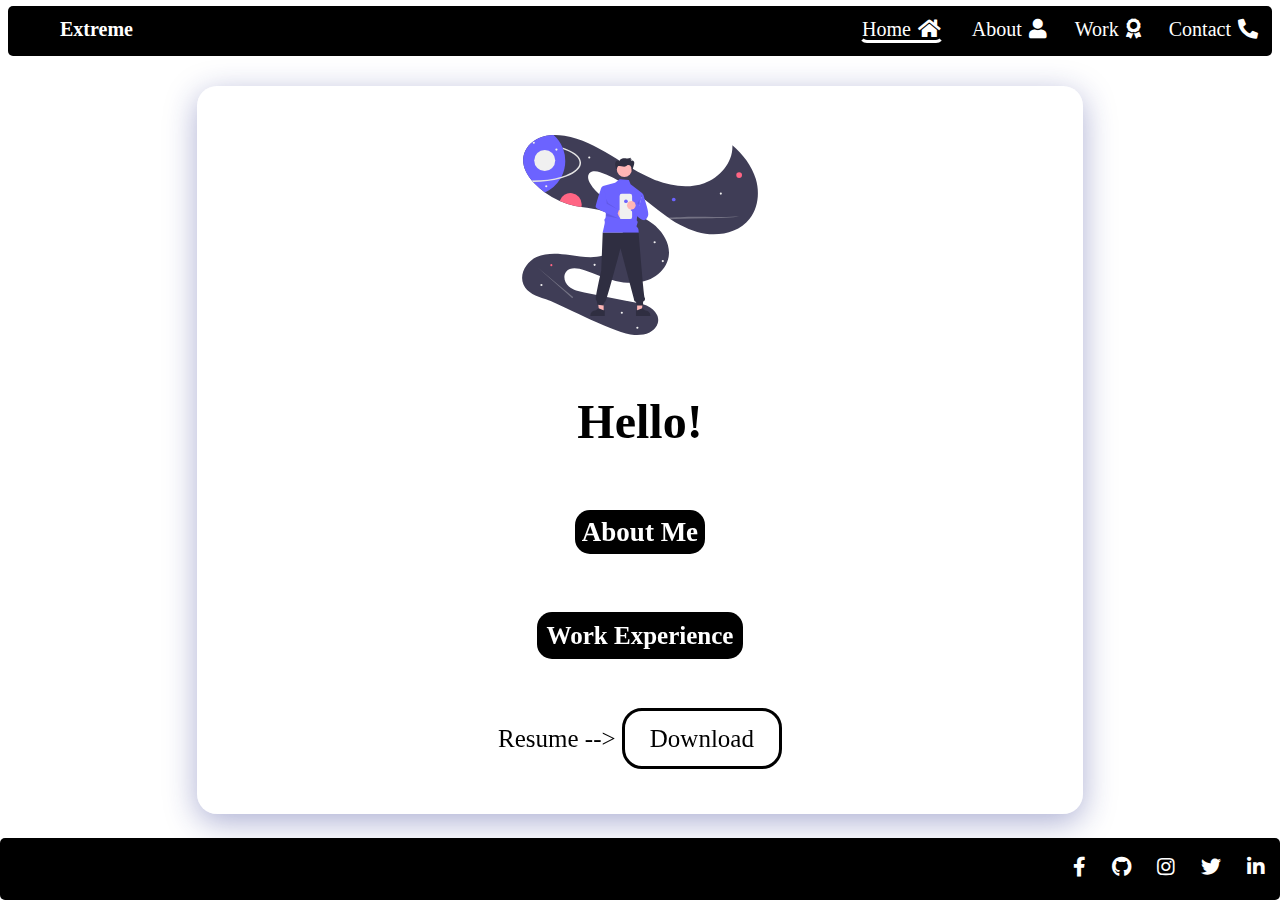
<file: index.html>
<!DOCTYPE html>
<html lang="en">

<head>
    <meta charset="UTF-8">
    <meta http-equiv="X-UA-Compatible" content="IE=edge">
    <meta name="viewport" content="width=device-width, initial-scale=1.0">
    <title>Home</title>
    <link rel="stylesheet" href="https://cdnjs.cloudflare.com/ajax/libs/font-awesome/5.15.3/css/all.min.css"
        referrerpolicy="no-referrer" />
    <link rel="stylesheet" href="style.css">
    <link rel="apple-touch-icon" sizes="57x57" href="/icon/apple-icon-57x57.png">
    <link rel="apple-touch-icon" sizes="60x60" href="/icon/apple-icon-60x60.png">
    <link rel="apple-touch-icon" sizes="72x72" href="/icon/apple-icon-72x72.png">
    <link rel="apple-touch-icon" sizes="76x76" href="/icon/apple-icon-76x76.png">
    <link rel="apple-touch-icon" sizes="114x114" href="/icon/apple-icon-114x114.png">
    <link rel="apple-touch-icon" sizes="120x120" href="/icon/apple-icon-120x120.png">
    <link rel="apple-touch-icon" sizes="144x144" href="/icon/apple-icon-144x144.png">
    <link rel="apple-touch-icon" sizes="152x152" href="/icon/apple-icon-152x152.png">
    <link rel="apple-touch-icon" sizes="180x180" href="/icon/apple-icon-180x180.png">
    <link rel="icon" type="image/png" sizes="192x192" href="/icon/android-icon-192x192.png">
    <link rel="icon" type="image/png" sizes="32x32" href="/icon/favicon-32x32.png">
    <link rel="icon" type="image/png" sizes="96x96" href="/icon/favicon-96x96.png">
    <link rel="icon" type="image/png" sizes="16x16" href="/icon/favicon-16x16.png">
    <link rel="manifest" href="/manifest.json">
    <meta name="msapplication-TileColor" content="#ffffff">
    <meta name="msapplication-TileImage" content="/ms-icon-144x144.png">
    <meta name="theme-color" content="#ffffff">
</head>

<body>
    <div class="nav">
        <ul>
            <li class="title"><strong><a href="images.html">Extreme</a></strong></li>
            <li><a href="contact.html" class="ic"><span class="textNav" style="margin-right:7px">Contact</span><i class="fa fa-phone-alt"></i></a></li>
            <li><a href="work.html" class="ic"><span class="textNav" style="margin-right:7px">Work</span><i class="fa fa-award"></i></a></li>
            <li><a href="about.html" class="ic"><span class="textNav" style="margin-right:7px">About</span><i class="fa fa-user"></i></a></li>
            <li><a href="#" class="ic" style="border-radius: 8px;border-style: solid;border-color:transparent transparent white transparent;"><span class="textNav" style="margin-right:7px;">Home</span><i class="fa fa-home"></i></a></li>
        </ul>
    </div>
    <div class="content">
        <p><img src="undraw_Lost_online_re_upmy.svg" alt="A svg file" width="300px" height="200px"><br>
        <p><strong>Hello!</strong></p>
        <p><strong><a href="about.html"
                    style="background-color: black; font-size: 27px; padding: 7px; border-radius: 15px;">About
                    Me</a></strong></p>
        <p><strong><a href="about.html"
                    style="background-color: black; font-size: 25px; padding: 10px; border-radius: 15px;">Work
                    Experience</a></strong></p>
        </p>
        <p style="font-size: 25px; margin-top: 70px; margin-bottom: 60px;">Resume --> <a href="Resume.pdf" target="_blank" style="color: black; padding: 14px 25px; border-radius: 20px; border-style: solid; border-color: black;" download>Download</a></p>
    </div>
    <footer>
        <div class="socialicons">
            <ul>
                <li><a href="https://www.linkedin.com/in/prateek-shetty-867a06215/" title="LinkedIn" target="_blank"
                        class="icon"><i class="fab fa-linkedin-in"></i></a></li>
                <li><a href="https://twitter.com/PrateekShetty16" title="Twitter" target="_blank" class="icon"><i
                            class="fab fa-twitter"></i></a></li>
                <li><a href="https://www.instagram.com/shetty_prateek15/" title="Instagram" target="_blank"
                        class="icon"><i class="fab fa-instagram"></i></a></li>
                <li><a href="https://github.com/prateekshetty17" title="GitHub" target="_blank" class="icon"><i
                            class="fab fa-github"></i></a></li>
                <li><a href="#" title="Facebook" class="icon"><i class="fab fa-facebook-f"></i></a></li>
            </ul>
        </div>
    </footer>
</body>

</html>
</file>
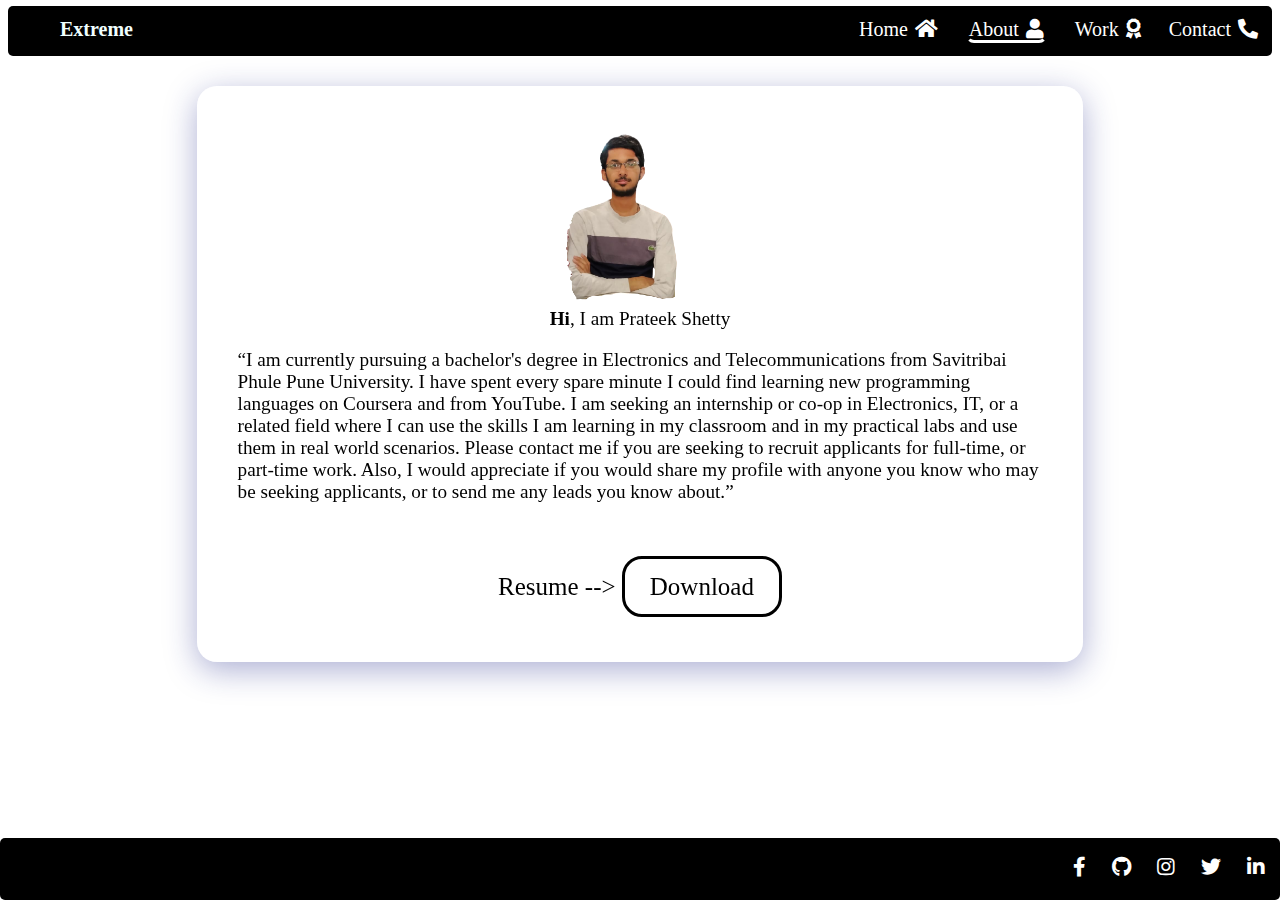
<file: about.html>
<!DOCTYPE html>
<html lang="en">
  <head>
    <meta charset="UTF-8" />
    <meta http-equiv="X-UA-Compatible" content="IE=edge" />
    <meta name="viewport" content="width=device-width, initial-scale=1.0" />
    <title>About</title>
    <link
      rel="stylesheet"
      href="https://cdnjs.cloudflare.com/ajax/libs/font-awesome/5.15.3/css/all.min.css"
      referrerpolicy="no-referrer"
    />
    <link rel="stylesheet" href="style.css" />
    <link
      rel="apple-touch-icon"
      sizes="57x57"
      href="/icon/apple-icon-57x57.png"
    />
    <link
      rel="apple-touch-icon"
      sizes="60x60"
      href="/icon/apple-icon-60x60.png"
    />
    <link
      rel="apple-touch-icon"
      sizes="72x72"
      href="/icon/apple-icon-72x72.png"
    />
    <link
      rel="apple-touch-icon"
      sizes="76x76"
      href="/icon/apple-icon-76x76.png"
    />
    <link
      rel="apple-touch-icon"
      sizes="114x114"
      href="/icon/apple-icon-114x114.png"
    />
    <link
      rel="apple-touch-icon"
      sizes="120x120"
      href="/icon/apple-icon-120x120.png"
    />
    <link
      rel="apple-touch-icon"
      sizes="144x144"
      href="/icon/apple-icon-144x144.png"
    />
    <link
      rel="apple-touch-icon"
      sizes="152x152"
      href="/icon/apple-icon-152x152.png"
    />
    <link
      rel="apple-touch-icon"
      sizes="180x180"
      href="/icon/apple-icon-180x180.png"
    />
    <link
      rel="icon"
      type="image/png"
      sizes="192x192"
      href="/icon/android-icon-192x192.png"
    />
    <link
      rel="icon"
      type="image/png"
      sizes="32x32"
      href="/icon/favicon-32x32.png"
    />
    <link
      rel="icon"
      type="image/png"
      sizes="96x96"
      href="/icon/favicon-96x96.png"
    />
    <link
      rel="icon"
      type="image/png"
      sizes="16x16"
      href="/icon/favicon-16x16.png"
    />
    <link rel="manifest" href="/manifest.json" />
    <meta name="msapplication-TileColor" content="#ffffff" />
    <meta name="msapplication-TileImage" content="/ms-icon-144x144.png" />
    <meta name="theme-color" content="#ffffff" />
  </head>
  <body>
    <div class="nav">
      <ul>
        <li class="title"><strong>Extreme</strong></li>
        <li>
          <a href="contact.html" class="ic"><span class="textNav" style="margin-right:7px">Contact</span><i class="fa fa-phone-alt"></i></a>
        </li>
        <li>
          <a href="work.html" class="ic"><span class="textNav" style="margin-right:7px">Work</span><i class="fa fa-award"></i></a>
        </li>
        <li>
          <a href="about.html" class="ic" style="border-radius: 8px;border-style: solid;border-color:transparent transparent white transparent;"><span class="textNav" style="margin-right:7px">About</span><i class="fa fa-user"></i></a>
        </li>
        <li>
          <a href="index.html" class="ic"><span class="textNav" style="margin-right:7px;">Home</span><i class="fa fa-home"></i></a>
        </li>
      </ul>
    </div>
    <div class="desc">
      <p>
        <img
          src="IMG-20200308-WA0021-removebg-preview.png"
          alt="icon"
          width="350px"
          style="vertical-align: center"
        /><br />
        <strong>Hi</strong>, I am Prateek Shetty
      </p>
      <p style="text-align: left; margin: 10px 40px 50px 40px;">“I am currently pursuing a bachelor's degree in Electronics and Telecommunications from Savitribai Phule Pune University. I have spent every spare minute I could find learning new programming languages on Coursera and from YouTube.
 I am seeking an internship or co-op in Electronics, IT, or a related field where I can use the skills I am learning in my classroom and in my practical labs and use them in real world scenarios. Please contact me if you are seeking to recruit applicants for full-time, or part-time work. Also, I would appreciate if you would share my profile with anyone you know who may be seeking applicants, or to send me any leads you know about.”
      </p>
      <p style="font-size: 25px; margin-top: 70px; margin-bottom: 60px;">Resume --> <a href="Resume.pdf" target="_blank" style="color: black; padding: 14px 25px; border-radius: 20px; border-style: solid; border-color: black;" download>Download</a></p>
    </div>
    <footer>
      <div class="socialicons">
        <ul>
          <li>
            <a
              href="https://www.linkedin.com/in/prateek-shetty-867a06215/"
              title="LinkedIn"
              target="_blank"
              class="icon"
              ><i class="fab fa-linkedin-in"></i
            ></a>
          </li>
          <li>
            <a
              href="https://twitter.com/PrateekShetty16"
              title="Twitter"
              target="_blank"
              class="icon"
              ><i class="fab fa-twitter"></i
            ></a>
          </li>
          <li>
            <a
              href="https://www.instagram.com/shetty_prateek15/"
              title="Instagram"
              target="_blank"
              class="icon"
              ><i class="fab fa-instagram"></i
            ></a>
          </li>
          <li>
            <a
              href="https://github.com/prateekshetty17"
              title="GitHub"
              target="_blank"
              class="icon"
              ><i class="fab fa-github"></i
            ></a>
          </li>
          <li>
            <a href="#" title="Facebook" class="icon"
              ><i class="fab fa-facebook-f"></i
            ></a>
          </li>
        </ul>
      </div>
    </footer>
  </body>
</html>
</file>
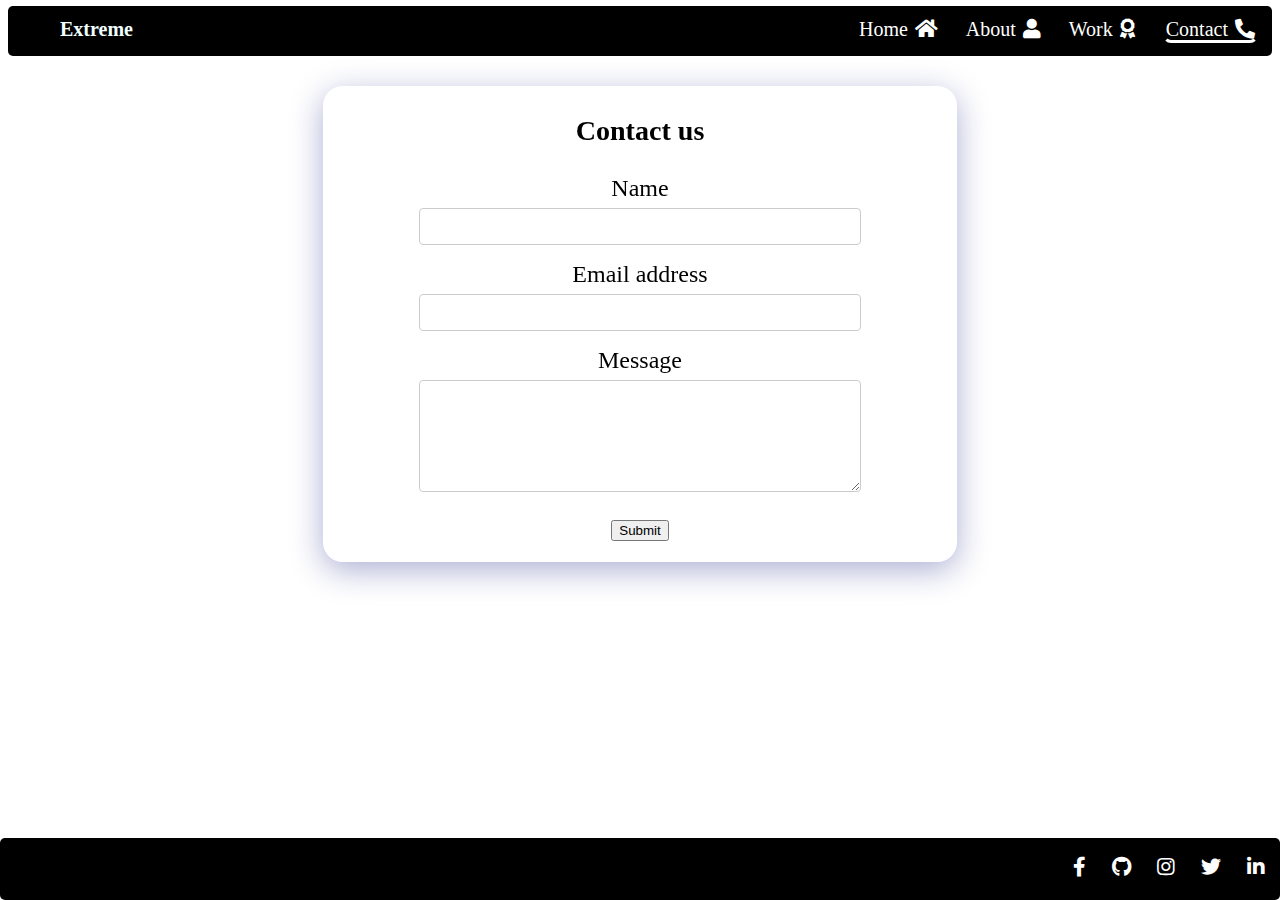
<file: contact.html>
<!DOCTYPE html>
<html lang="en">
  <head>
    <meta charset="UTF-8" />
    <meta http-equiv="X-UA-Compatible" content="IE=edge" />
    <meta name="viewport" content="width=device-width, initial-scale=1.0" />
    <title>Contact</title>
    <link
      rel="stylesheet"
      href="https://cdnjs.cloudflare.com/ajax/libs/font-awesome/5.15.3/css/all.min.css"
      referrerpolicy="no-referrer"
    />
    <link rel="stylesheet" href="style.css" />
    <link
      rel="apple-touch-icon"
      sizes="57x57"
      href="/icon/apple-icon-57x57.png"
    />
    <link
      rel="apple-touch-icon"
      sizes="60x60"
      href="/icon/apple-icon-60x60.png"
    />
    <link
      rel="apple-touch-icon"
      sizes="72x72"
      href="/icon/apple-icon-72x72.png"
    />
    <link
      rel="apple-touch-icon"
      sizes="76x76"
      href="/icon/apple-icon-76x76.png"
    />
    <link
      rel="apple-touch-icon"
      sizes="114x114"
      href="/icon/apple-icon-114x114.png"
    />
    <link
      rel="apple-touch-icon"
      sizes="120x120"
      href="/icon/apple-icon-120x120.png"
    />
    <link
      rel="apple-touch-icon"
      sizes="144x144"
      href="/icon/apple-icon-144x144.png"
    />
    <link
      rel="apple-touch-icon"
      sizes="152x152"
      href="/icon/apple-icon-152x152.png"
    />
    <link
      rel="apple-touch-icon"
      sizes="180x180"
      href="/icon/apple-icon-180x180.png"
    />
    <link
      rel="icon"
      type="image/png"
      sizes="192x192"
      href="/icon/android-icon-192x192.png"
    />
    <link
      rel="icon"
      type="image/png"
      sizes="32x32"
      href="/icon/favicon-32x32.png"
    />
    <link
      rel="icon"
      type="image/png"
      sizes="96x96"
      href="/icon/favicon-96x96.png"
    />
    <link
      rel="icon"
      type="image/png"
      sizes="16x16"
      href="/icon/favicon-16x16.png"
    />
    <link rel="manifest" href="/manifest.json" />
    <meta name="msapplication-TileColor" content="#ffffff" />
    <meta name="msapplication-TileImage" content="/ms-icon-144x144.png" />
    <meta name="theme-color" content="#ffffff" />
  </head>
  <body>
    <div class="nav">
      <ul>
        <li class="title"><strong>Extreme</strong></li>
        <li>
          <a href="contact.html" class="ic" style="border-radius: 8px;border-style: solid;border-color:transparent transparent white transparent;"><span class="textNav" style="margin-right:7px">Contact</span><i class="fa fa-phone-alt"></i></a>
        </li>
        <li>
          <a href="work.html" class="ic"><span class="textNav" style="margin-right:7px">Work</span><i class="fa fa-award"></i></a>
        </li>
        <li>
          <a href="about.html" class="ic"><span class="textNav" style="margin-right:7px">About</span><i class="fa fa-user"></i></a>
        </li>
        <li>
          <a href="index.html" class="ic"><span class="textNav" style="margin-right:7px;">Home</span><i class="fa fa-home"></i></a>
        </li>
      </ul>
    </div>
    <div class="info">
      <h3>Contact us</h3>
      <form
        name="contact"
        id="fcf-form-id"
        class="fcf-form-class"
        method="post"
        data-netlify="true"
        action="/thankYouPage.html"
      >
        <label for="Name" class="fcf-label">Name</label>
        <div class="fcf-input-group">
          <input
            type="text"
            id="name"
            name="name"
            class="fcf-form-control"
            required
          />
        </div>
        <div class="fcf-form-group">
          <label for="Email" class="fcf-label">Email address</label>
          <div class="fcf-input-group">
            <input
              type="email"
              id="email"
              name="email"
              class="fcf-form-control"
              required
            />
          </div>
        </div>
        <div class="fcf-form-group">
          <label for="Message" class="fcf-label">Message</label>
          <div class="fcf-input-group">
            <textarea
              id="message"
              name="message"
              class="fcf-form-control"
              rows="6"
              maxlength="3000"
              required
            ></textarea>
          </div>
        </div>
        <div class="fcf-form-group">
          <button
            onclick="location.href = 'https://extreme-107.netlify.app/thankyoupage';"
            type="submit"
            id="fcf-button"
            class="fcf-btn fcf-btn-primary fcf-btn-lg fcf-btn-block"
            style="margin-bottom: 20px"
          >
            Submit
          </button>
        </div>
      </form>
    </div>
    <div id="msg">
      <pre></pre>
    </div>
    <!--<script type="text/javascript">
        function redirect()
        {
        var url = "https://extreme-107.netlify.app/thankyoupage";
        window.location(url);
        }
    </script>-->
    <!--<script>
      let data = [];
      const addMovie = (ev) => {
        ev.preventDefault(); //to stop the form submitting
        let single = {
          id: Date.now(),
          name: document.getElementById("name").value,
          email: document.getElementById("email").value,
          message: document.getElementById("message").value,
        };
        data.push(single);
        document.forms[0].reset(); // to clear the form for the next entries
        //document.querySelector('form').reset();

        //for display purposes only
        console.warn("added", { data });
        let pre = document.querySelector("#msg pre");
        pre.textContent = "\n" + JSON.stringify(data, "\t", 2);

        //saving to localStorage
        localStorage.setItem("MyData", JSON.stringify(data));
      };
      document.addEventListener("DOMContentLoaded", () => {
        document.getElementById("btn").addEventListener("click", addMovie);
      });
    </script>-->
    <footer>
      <div class="socialicons">
        <ul>
          <li>
            <a
              href="https://www.linkedin.com/in/prateek-shetty-867a06215/"
              title="LinkedIn"
              target="_blank"
              class="icon"
              ><i class="fab fa-linkedin-in"></i
            ></a>
          </li>
          <li>
            <a
              href="https://twitter.com/PrateekShetty16"
              title="Twitter"
              target="_blank"
              class="icon"
              ><i class="fab fa-twitter"></i
            ></a>
          </li>
          <li>
            <a
              href="https://www.instagram.com/shetty_prateek15/"
              title="Instagram"
              target="_blank"
              class="icon"
              ><i class="fab fa-instagram"></i
            ></a>
          </li>
          <li>
            <a
              href="https://github.com/prateekshetty17"
              title="GitHub"
              target="_blank"
              class="icon"
              ><i class="fab fa-github"></i
            ></a>
          </li>
          <li>
            <a href="#" title="Facebook" class="icon"
              ><i class="fab fa-facebook-f"></i
            ></a>
          </li>
        </ul>
      </div>
    </footer>
  </body>
</html>
</file>
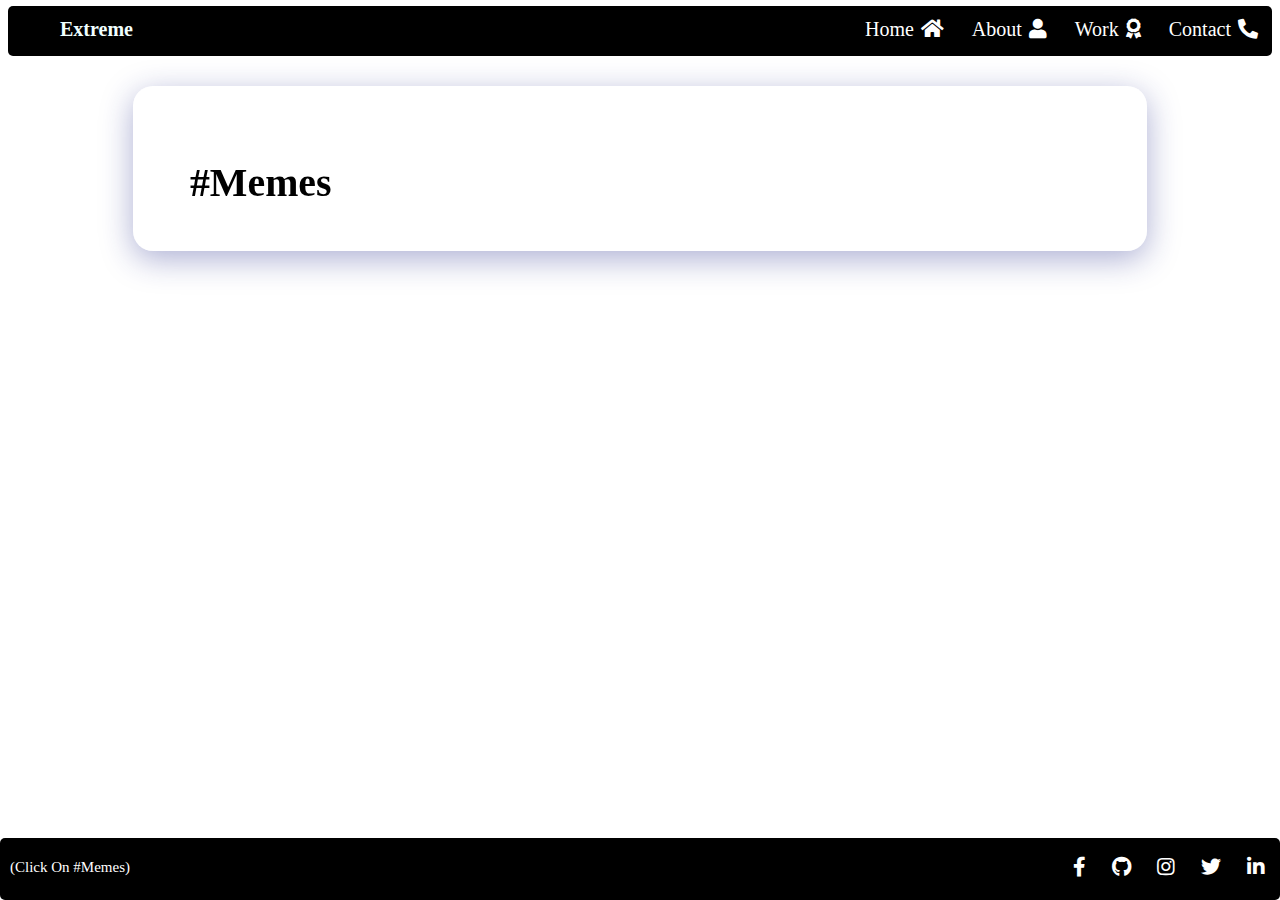
<file: images.html>
<!DOCTYPE html>
<html lang="en">
  <head>
    <meta charset="UTF-8" />
    <meta http-equiv="X-UA-Compatible" content="IE=edge" />
    <meta name="viewport" content="width=device-width, initial-scale=1.0" />
    <title>Memes</title>
    <link
      rel="stylesheet"
      href="https://cdnjs.cloudflare.com/ajax/libs/font-awesome/5.15.3/css/all.min.css"
      referrerpolicy="no-referrer"
    />
    <style>
      img {
        width: 250px;
        height: 250px;
        border-radius: 12px;
        transition: 200ms;
      }
      img:hover {
        border-radius: 0px;
        transform: scale(1.2);
      }
    </style>
    <link rel="stylesheet" href="style.css" />
    <link
      rel="apple-touch-icon"
      sizes="57x57"
      href="/icon/apple-icon-57x57.png"
    />
    <link
      rel="apple-touch-icon"
      sizes="60x60"
      href="/icon/apple-icon-60x60.png"
    />
    <link
      rel="apple-touch-icon"
      sizes="72x72"
      href="/icon/apple-icon-72x72.png"
    />
    <link
      rel="apple-touch-icon"
      sizes="76x76"
      href="/icon/apple-icon-76x76.png"
    />
    <link
      rel="apple-touch-icon"
      sizes="114x114"
      href="/icon/apple-icon-114x114.png"
    />
    <link
      rel="apple-touch-icon"
      sizes="120x120"
      href="/icon/apple-icon-120x120.png"
    />
    <link
      rel="apple-touch-icon"
      sizes="144x144"
      href="/icon/apple-icon-144x144.png"
    />
    <link
      rel="apple-touch-icon"
      sizes="152x152"
      href="/icon/apple-icon-152x152.png"
    />
    <link
      rel="apple-touch-icon"
      sizes="180x180"
      href="/icon/apple-icon-180x180.png"
    />
    <link
      rel="icon"
      type="image/png"
      sizes="192x192"
      href="/icon/android-icon-192x192.png"
    />
    <link
      rel="icon"
      type="image/png"
      sizes="32x32"
      href="/icon/favicon-32x32.png"
    />
    <link
      rel="icon"
      type="image/png"
      sizes="96x96"
      href="/icon/favicon-96x96.png"
    />
    <link
      rel="icon"
      type="image/png"
      sizes="16x16"
      href="/icon/favicon-16x16.png"
    />
    <link rel="manifest" href="/manifest.json" />
    <meta name="msapplication-TileColor" content="#ffffff" />
    <meta name="msapplication-TileImage" content="/ms-icon-144x144.png" />
    <meta name="theme-color" content="#ffffff" />
  </head>
  <body>
    <div class="nav">
      <ul>
        <li class="title"><strong>Extreme</strong></li>
        <li>
          <a href="contact.html" class="ic"><span class="textNav" style="margin-right:7px">Contact</span><i class="fa fa-phone-alt"></i></a>
        </li>
        <li>
          <a href="work.html" class="ic"><span class="textNav" style="margin-right:7px">Work</span><i class="fa fa-award"></i></a>
        </li>
        <li>
          <a href="about.html" class="ic"><span class="textNav" style="margin-right:7px">About</span><i class="fa fa-user"></i></a>
        </li>
        <li>
          <a href="index.html" class="ic"><span class="textNav" style="margin-right:7px">Home</span><i class="fa fa-home"></i></a>
        </li>
      </ul>
    </div>
    <div class="content_images">
      <h5 id="memeBtn" onclick="fetchMemes()">#Memes</h5>
      <script src="app.js"></script>
      <script src="colorChange.js"></script>
    </div>
    <footer>
      <div class="socialicons">
        <ul>
          <li>
            <a
              href="https://www.linkedin.com/in/prateek-shetty-867a06215/"
              title="LinkedIn"
              target="_blank"
              class="icon"
              ><i class="fab fa-linkedin-in"></i
            ></a>
          </li>
          <li>
            <a
              href="https://twitter.com/PrateekShetty16"
              title="Twitter"
              target="_blank"
              class="icon"
              ><i class="fab fa-twitter"></i
            ></a>
          </li>
          <li>
            <a
              href="https://www.instagram.com/shetty_prateek15/"
              title="Instagram"
              target="_blank"
              class="icon"
              ><i class="fab fa-instagram"></i
            ></a>
          </li>
          <li>
            <a
              href="https://github.com/prateekshetty17"
              title="GitHub"
              target="_blank"
              class="icon"
              ><i class="fab fa-github"></i
            ></a>
          </li>
          <li>
            <a href="#" title="Facebook" class="icon"
              ><i class="fab fa-facebook-f"></i
            ></a>
          </li>
        </ul>
        <span
          style="
            font-size: 15px;
            float: left;
            margin-left: 10px;
            margin-top: 5px;
          "
          >(Click On #Memes)</span
        >
      </div>
    </footer>
  </body>
</html>
</file>
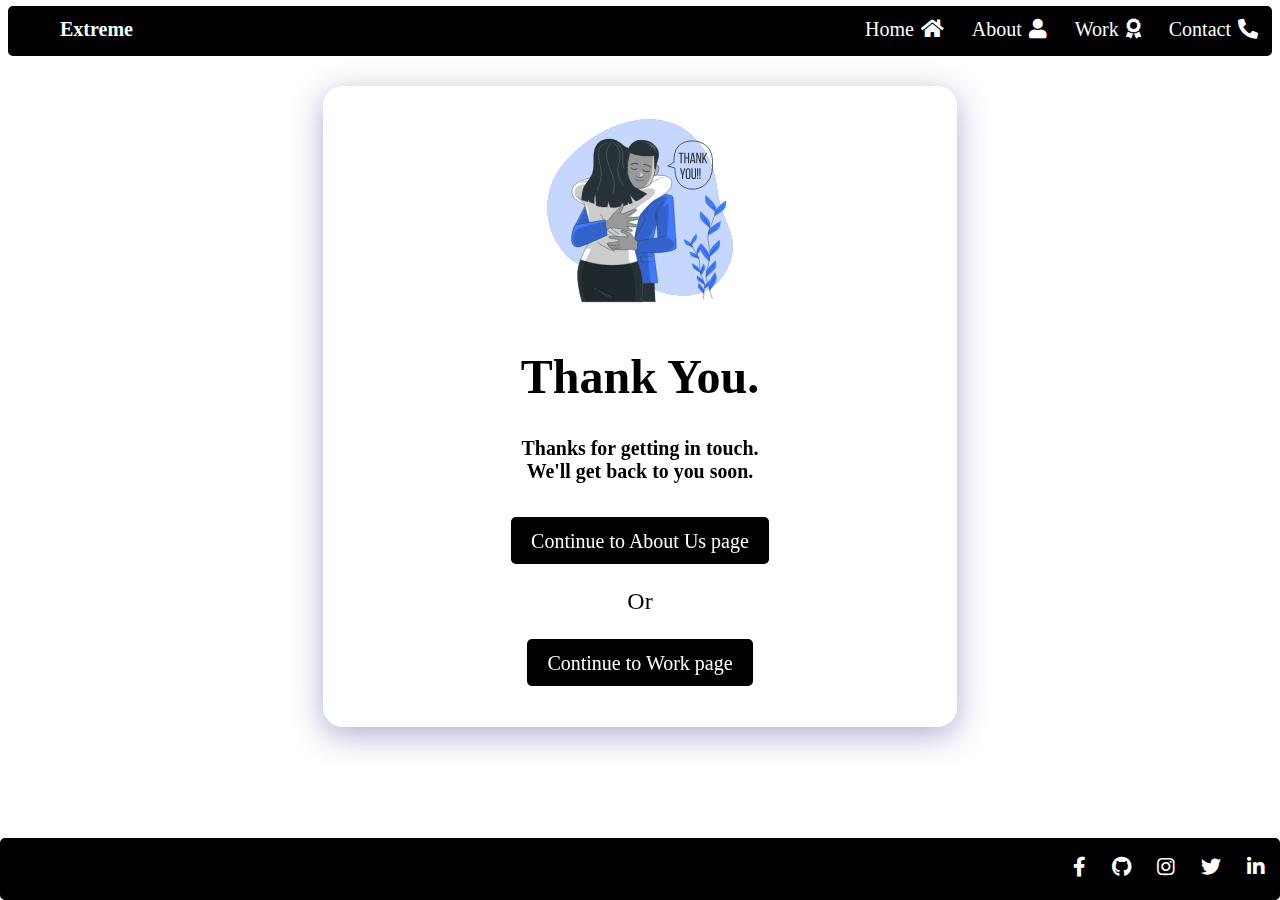
<file: thankYouPage.html>
<!DOCTYPE html>
<html lang="en">
  <head>
    <meta charset="UTF-8" />
    <meta http-equiv="X-UA-Compatible" content="IE=edge" />
    <meta name="viewport" content="width=device-width, initial-scale=1.0" />
    <title>Thank You</title>
    <link
      rel="stylesheet"
      href="https://cdnjs.cloudflare.com/ajax/libs/font-awesome/5.15.3/css/all.min.css"
      referrerpolicy="no-referrer"
    />
    <link rel="stylesheet" href="style.css" />
    <link
      rel="apple-touch-icon"
      sizes="57x57"
      href="/icon/apple-icon-57x57.png"
    />
    <link
      rel="apple-touch-icon"
      sizes="60x60"
      href="/icon/apple-icon-60x60.png"
    />
    <link
      rel="apple-touch-icon"
      sizes="72x72"
      href="/icon/apple-icon-72x72.png"
    />
    <link
      rel="apple-touch-icon"
      sizes="76x76"
      href="/icon/apple-icon-76x76.png"
    />
    <link
      rel="apple-touch-icon"
      sizes="114x114"
      href="/icon/apple-icon-114x114.png"
    />
    <link
      rel="apple-touch-icon"
      sizes="120x120"
      href="/icon/apple-icon-120x120.png"
    />
    <link
      rel="apple-touch-icon"
      sizes="144x144"
      href="/icon/apple-icon-144x144.png"
    />
    <link
      rel="apple-touch-icon"
      sizes="152x152"
      href="/icon/apple-icon-152x152.png"
    />
    <link
      rel="apple-touch-icon"
      sizes="180x180"
      href="/icon/apple-icon-180x180.png"
    />
    <link
      rel="icon"
      type="image/png"
      sizes="192x192"
      href="/icon/android-icon-192x192.png"
    />
    <link
      rel="icon"
      type="image/png"
      sizes="32x32"
      href="/icon/favicon-32x32.png"
    />
    <link
      rel="icon"
      type="image/png"
      sizes="96x96"
      href="/icon/favicon-96x96.png"
    />
    <link
      rel="icon"
      type="image/png"
      sizes="16x16"
      href="/icon/favicon-16x16.png"
    />
    <link rel="manifest" href="/manifest.json" />
    <meta name="msapplication-TileColor" content="#ffffff" />
    <meta name="msapplication-TileImage" content="/ms-icon-144x144.png" />
    <meta name="theme-color" content="#ffffff" />
  </head>
  <body>
    <div class="nav">
      <ul>
        <li class="title"><strong>Extreme</strong></li>
        <li>
          <a href="contact.html" class="ic"><span class="textNav" style="margin-right:7px">Contact</span><i class="fa fa-phone-alt"></i></a>
        </li>
        <li>
          <a href="work.html" class="ic"><span class="textNav" style="margin-right:7px">Work</span><i class="fa fa-award"></i></a>
        </li>
        <li>
          <a href="about.html" class="ic"><span class="textNav" style="margin-right:7px">About</span><i class="fa fa-user"></i></a>
        </li>
        <li>
          <a href="index.html" class="ic"><span class="textNav" style="margin-right:7px">Home</span><i class="fa fa-home"></i></a>
        </li>
      </ul>
    </div>
    <div class="info">
      <div>
        <p>
          <img
            src="Super thank you-bro.svg"
            alt="A svg file"
            width="300px"
            height="200px"
          /><br />
        </p>
        <h1>Thank You.</h1>
        <h5>
          Thanks for getting in touch.<br />
          We'll get back to you soon.
        </h5>
        <div class="button" style="margin-bottom: 0px">
          <a href="about.html" style="font-size: 20px"
            >Continue to About Us page</a
          ><br />
        </div>
        <p>Or</p>
        <div class="button" style="margin-bottom: 40px">
          <a href="work.html" style="font-size: 20px">Continue to Work page</a>
        </div>
      </div>
    </div>
    <footer>
      <div class="socialicons">
        <ul>
          <li>
            <a
              href="https://www.linkedin.com/in/prateek-shetty-867a06215/"
              title="LinkedIn"
              target="_blank"
              class="icon"
              ><i class="fab fa-linkedin-in"></i
            ></a>
          </li>
          <li>
            <a
              href="https://twitter.com/PrateekShetty16"
              title="Twitter"
              target="_blank"
              class="icon"
              ><i class="fab fa-twitter"></i
            ></a>
          </li>
          <li>
            <a
              href="https://www.instagram.com/shetty_prateek15/"
              title="Instagram"
              target="_blank"
              class="icon"
              ><i class="fab fa-instagram"></i
            ></a>
          </li>
          <li>
            <a
              href="https://github.com/prateekshetty17"
              title="GitHub"
              target="_blank"
              class="icon"
              ><i class="fab fa-github"></i
            ></a>
          </li>
          <li>
            <a href="#" title="Facebook" class="icon"
              ><i class="fab fa-facebook-f"></i
            ></a>
          </li>
        </ul>
      </div>
    </footer>
  </body>
</html>
</file>
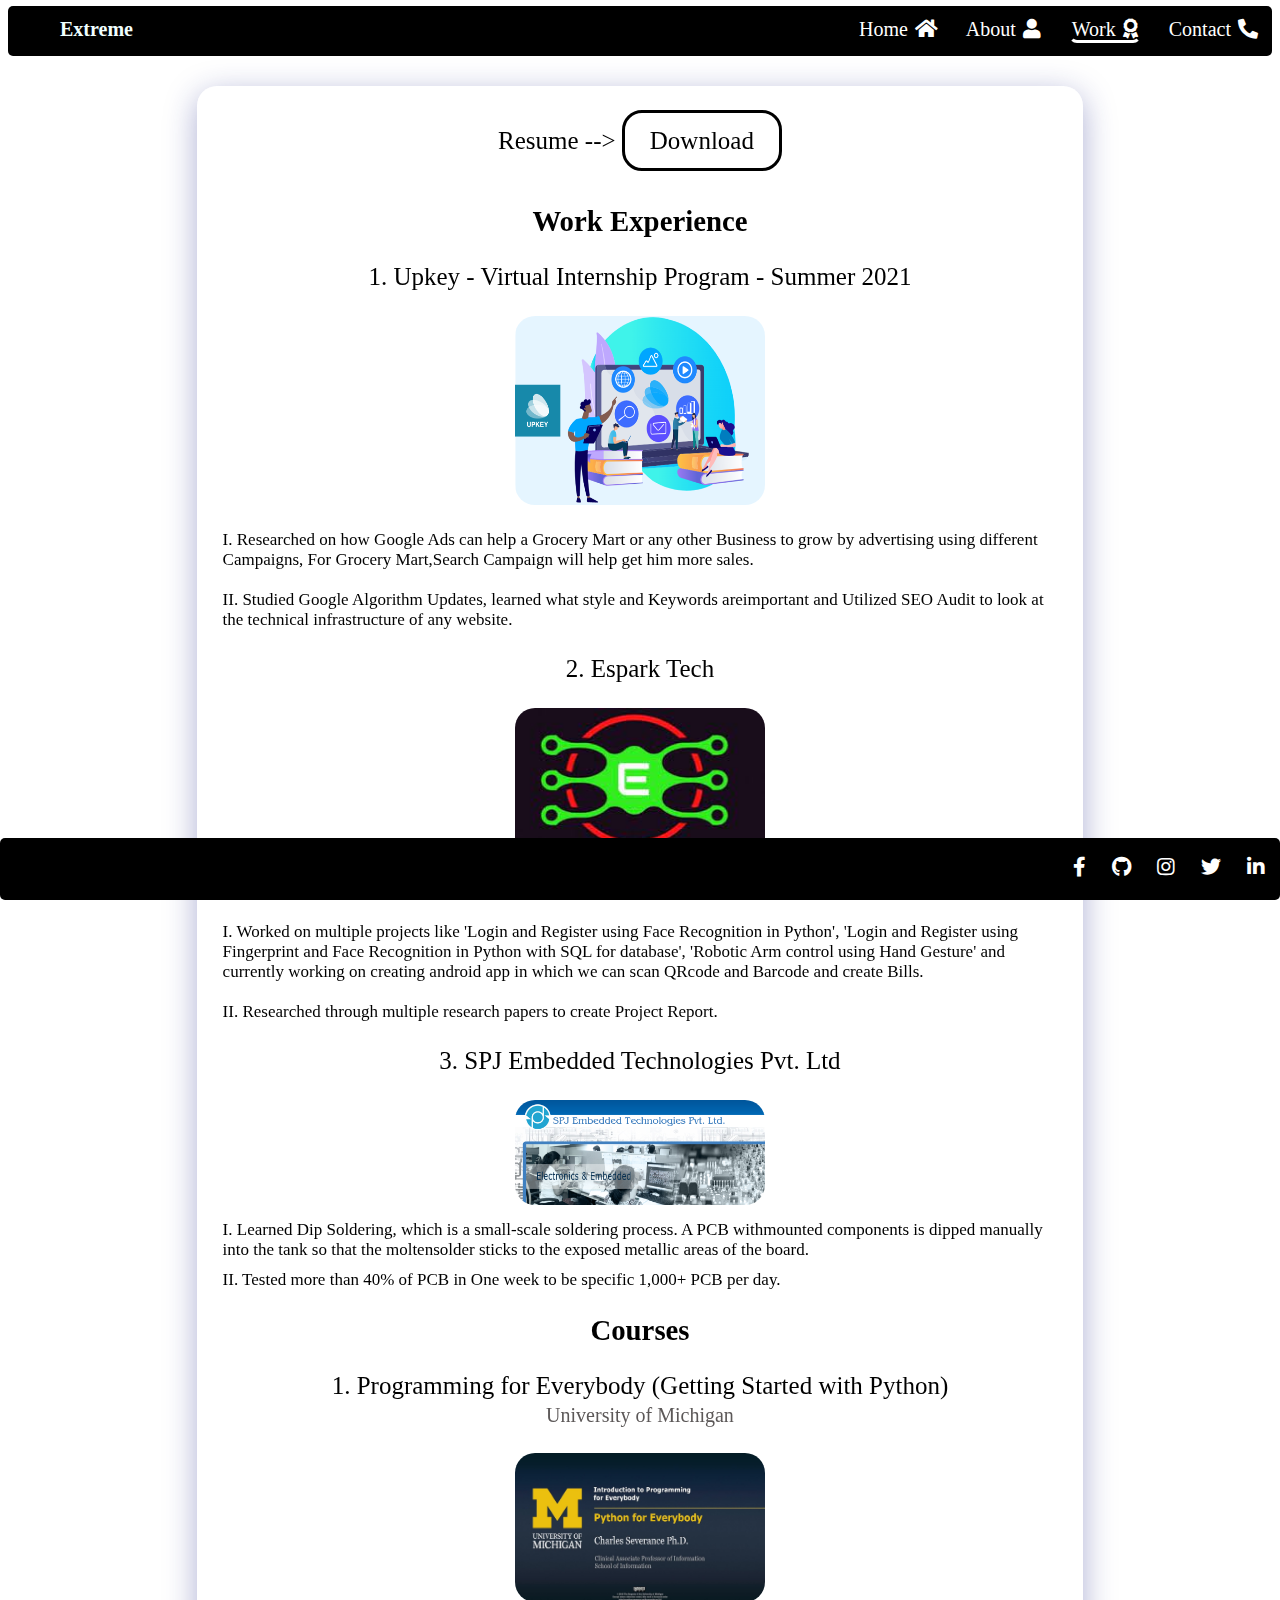
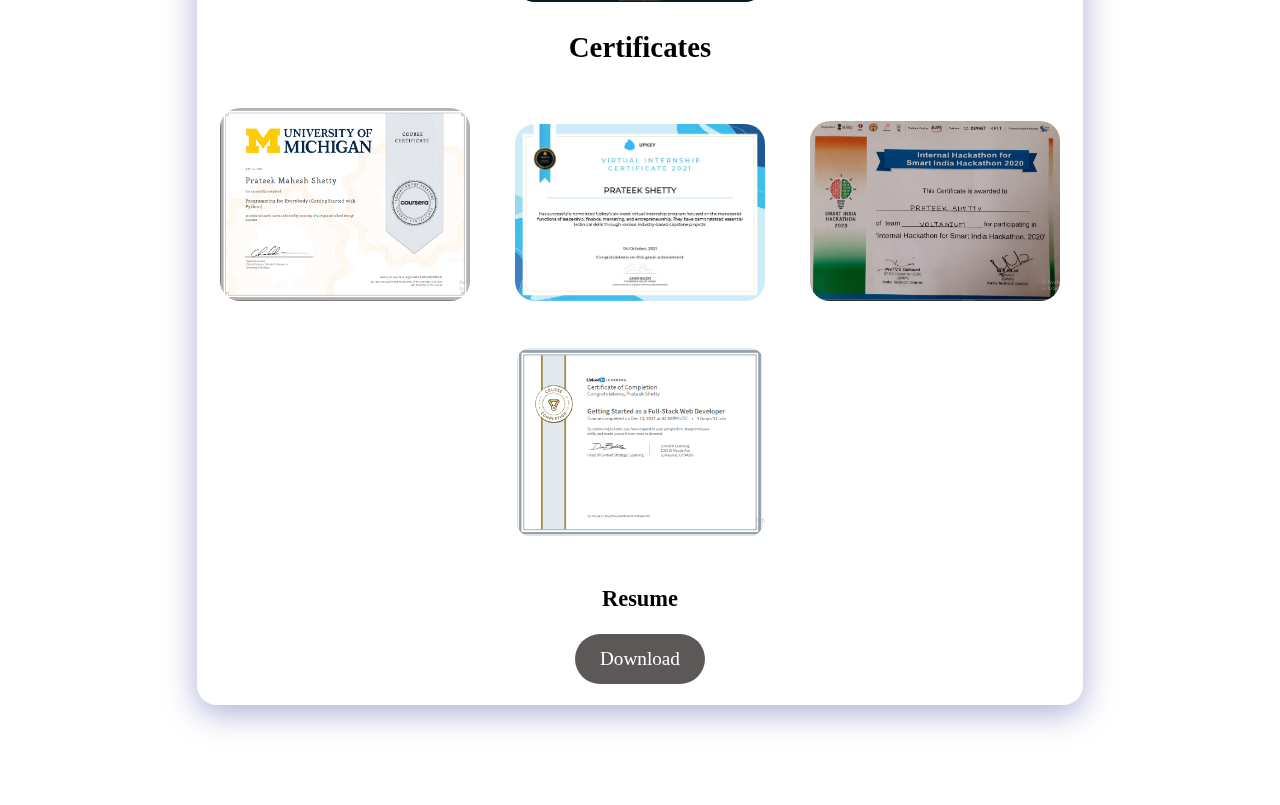
<file: work.html>
<!DOCTYPE html>
<html lang="en">
  <head>
    <meta charset="UTF-8" />
    <meta http-equiv="X-UA-Compatible" content="IE=edge" />
    <meta name="viewport" content="width=device-width, initial-scale=1.0" />
    <title>Work</title>
    <link
      rel="stylesheet"
      href="https://cdnjs.cloudflare.com/ajax/libs/font-awesome/5.15.3/css/all.min.css"
      referrerpolicy="no-referrer"
    />
    <link rel="stylesheet" href="style.css" />
    <link
      rel="apple-touch-icon"
      sizes="57x57"
      href="/icon/apple-icon-57x57.png"
    />
    <link
      rel="apple-touch-icon"
      sizes="60x60"
      href="/icon/apple-icon-60x60.png"
    />
    <link
      rel="apple-touch-icon"
      sizes="72x72"
      href="/icon/apple-icon-72x72.png"
    />
    <link
      rel="apple-touch-icon"
      sizes="76x76"
      href="/icon/apple-icon-76x76.png"
    />
    <link
      rel="apple-touch-icon"
      sizes="114x114"
      href="/icon/apple-icon-114x114.png"
    />
    <link
      rel="apple-touch-icon"
      sizes="120x120"
      href="/icon/apple-icon-120x120.png"
    />
    <link
      rel="apple-touch-icon"
      sizes="144x144"
      href="/icon/apple-icon-144x144.png"
    />
    <link
      rel="apple-touch-icon"
      sizes="152x152"
      href="/icon/apple-icon-152x152.png"
    />
    <link
      rel="apple-touch-icon"
      sizes="180x180"
      href="/icon/apple-icon-180x180.png"
    />
    <link
      rel="icon"
      type="image/png"
      sizes="192x192"
      href="/icon/android-icon-192x192.png"
    />
    <link
      rel="icon"
      type="image/png"
      sizes="32x32"
      href="/icon/favicon-32x32.png"
    />
    <link
      rel="icon"
      type="image/png"
      sizes="96x96"
      href="/icon/favicon-96x96.png"
    />
    <link
      rel="icon"
      type="image/png"
      sizes="16x16"
      href="/icon/favicon-16x16.png"
    />
    <link rel="manifest" href="/manifest.json" />
    <meta name="msapplication-TileColor" content="#ffffff" />
    <meta name="msapplication-TileImage" content="/ms-icon-144x144.png" />
    <meta name="theme-color" content="#ffffff" />
    <style>
      img {
        width: 250px;
        border-radius: 20px;
      }
      p {
        font-size: 25px;
      }
    </style>
  </head>
  <body>
    <div class="nav">
      <ul>
        <li class="title"><strong>Extreme</strong></li>
        <li>
          <a href="contact.html" class="ic"><span class="textNav" style="margin-right:7px">Contact</span><i class="fa fa-phone-alt"></i></a>
        </li>
        <li>
          <a href="work.html" class="ic" style="border-radius: 8px;border-style: solid;border-color:transparent transparent white transparent;"><span class="textNav" style="margin-right:7px">Work</span><i class="fa fa-award"></i></a>
        </li>
        <li>
          <a href="about.html" class="ic"><span class="textNav" style="margin-right:7px">About</span><i class="fa fa-user"></i></a>
        </li>
        <li>
          <a href="index.html" class="ic"><span class="textNav" style="margin-right:7px;">Home</span><i class="fa fa-home"></i></a>
        </li>
      </ul>
    </div>
    <div class="work-desc">
      <p style="margin-top: 40px; margin-bottom: 50px;">Resume --> <a href="Resume.pdf" target="_blank" style="color: black; padding: 14px 25px; border-radius: 20px; border-style: solid; border-color: black;" download>Download</a></p>
      <h2>
        <span>Work Experience</span>
      </h2>
      <p>1. Upkey - Virtual Internship Program - Summer 2021</p>
      <img src="Upkey+Graphics.png" alt="Upkey" height="188.97px" />
      <p style="font-size: 17px; margin: 20px 20px; text-align: left; margin-left: 25px;">I. Researched on how Google Ads can help a Grocery Mart or any other
        Business to grow by advertising using different Campaigns, For Grocery Mart,Search Campaign will help get him more sales.</p>
      <p style="font-size: 17px; margin: 10px 20px; text-align: left; margin-left: 25px;">II. Studied Google Algorithm Updates, learned what style and Keywords areimportant and Utilized SEO Audit to look at the technical infrastructure of any website.
      </p>
      <p>2. Espark Tech</p>
      <img src="EsparkTechLogo.jpg" alt="Espark Tech Logo" height="188.97px">
      <p style="font-size: 17px; margin: 20px 20px; text-align: left; margin-left: 25px;">
        I. Worked on multiple projects like 'Login and Register using Face Recognition in Python', 'Login and Register using Fingerprint and Face Recognition in Python with SQL for database', 'Robotic Arm control using Hand Gesture' and currently working on creating android app in which we can scan QRcode and Barcode and create Bills.
      </p>
      <p style="font-size: 17px; margin: 10px 20px; text-align: left; margin-left: 25px;">
        II. Researched through multiple research papers to create Project Report.
      </p>
      <p>3. SPJ Embedded Technologies Pvt. Ltd</p>
      <img src="SPJ.PNG" alt="SPJ Electronics Technologies Pvt Ltd">
      <p style="font-size: 17px; margin: 10px 20px; text-align: left; margin-left: 25px;">
        I. Learned Dip Soldering, which is a small-scale
soldering
process. A PCB withmounted components is dipped manually into the tank so that the moltensolder sticks to the exposed metallic areas of the board.
      </p>
      <p style="font-size: 17px; margin: 10px 20px; text-align: left; margin-left: 25px;">
        II. Tested more than 40% of PCB in One week
to be specific
1,000+ PCB per day.
      </p>
      <h2>
        Courses
      </h2>
      <p>
        1. Programming for Everybody (Getting Started with Python)<br />
        <mark>University of Michigan</mark>
      </p>
      <img
        src="Programming for Everybody (Getting Started with Python) Coursera Best course.jpg"
        alt="Coursera"
        height="148.9px"
      />
      <h2 id="cert">Certificates</h2>
      <img
        src="Certificates/CourseraCertificate.PNG"
        style="margin: 20px; border-radius: 20px;"
        alt="Certificate"
      >
      <img
        src="Certificates/Prateek's Virtual Internship Certificate 2021 Certificate-1.jpg"
        style="margin: 20px; border-radius: 20px;"
        alt="Certificate"
      >
      <img
        src="Certificates/Hackathon.PNG"
        style="margin: 20px; border-radius: 20px;"
        alt="Certificate"
      >
      <img
        src="Certificates/LinkedInLearning.PNG"
        style="margin: 20px; border-radius: 20px;"
        alt="Certificate"
      >
      <h3>Resume</h3>
      <div class="resume">
        <a href="Resume.pdf" target="_blank" download
          >Download</a
        >
      </div>
    </div>
    <footer>
      <div class="socialicons">
        <ul>
          <li>
            <a
              href="https://www.linkedin.com/in/prateek-shetty-867a06215/"
              title="LinkedIn"
              target="_blank"
              class="icon"
              ><i class="fab fa-linkedin-in"></i
            ></a>
          </li>
          <li>
            <a
              href="https://twitter.com/PrateekShetty16"
              title="Twitter"
              target="_blank"
              class="icon"
              ><i class="fab fa-twitter"></i
            ></a>
          </li>
          <li>
            <a
              href="https://www.instagram.com/shetty_prateek15/"
              title="Instagram"
              target="_blank"
              class="icon"
              ><i class="fab fa-instagram"></i
            ></a>
          </li>
          <li>
            <a
              href="https://github.com/prateekshetty17"
              title="GitHub"
              target="_blank"
              class="icon"
              ><i class="fab fa-github"></i
            ></a>
          </li>
          <li>
            <a href="#" title="Facebook" class="icon"
              ><i class="fab fa-facebook-f"></i
            ></a>
          </li>
        </ul>
      </div>
    </footer>
  </body>
</html>
</file>
<file: style.css>
html {
  min-height: 100%;
}
body {
  margin-top: -10px;
  min-height: 100%;
  overflow: auto;
}
a {
  text-decoration: none;
  color: white;
}
.resume a:link,
a:visited {
  background-color: #5c5858;
  color: white;
  padding: 14px 25px;
  text-align: center;
  text-decoration: none;
  display: inline-block;
  border-radius: 30px;
  margin-bottom: 20px;
}
.resume a:hover,
a:active {
  background-color: black;
}
.button {
  background-color: #000;
  color: white;
  padding: 10px 20px;
  text-align: center;
  text-decoration: none;
  display: inline-block;
  border-radius: 5px;
  margin-bottom: 20px;
}
li {
  font-size: 20px;
  display: inline;
  float: right;
  margin: 12px;
}
mark {
  background-color: transparent;
  font-size: 20px;
  color: #5c5858;
}
.title {
  float: left;
  font-size: 20px;
}
.nav {
  width: 100%;
  height: 50px;
  border-radius: 5px;
  color: azure;
  background-color: #000;
}
.nav .ic {
  margin: 7px 2px;
}

@media only screen and (max-width: 600px) {
  .nav .ic {
    margin: 7px 0px;
  }
  .nav .ic .textNav {
    display: none;
  }
}

.content {
  max-width: 70%;
  min-height: 100%;
  justify-content: center;
  text-align: center;
  font-size: 3em;
  margin: 30px auto 100px;
  background: rgba(255, 255, 255, 0.25);
  box-shadow: 0 8px 32px 0 rgba(31, 38, 135, 0.37);
  backdrop-filter: blur(4px);
  -webkit-backdrop-filter: blur(4px);
  border-radius: 20px;
  border: 1px solid rgba(255, 255, 255, 0.18);
}
@media only screen and (max-width: 768px) {
  .content {
    max-width: 90%;
    min-height: 100%;
    justify-content: center;
    text-align: center;
    font-size: 3em;
    margin: 30px auto 100px;
    background: rgba(255, 255, 255, 0.25);
    box-shadow: 0 8px 32px 0 rgba(31, 38, 135, 0.37);
    backdrop-filter: blur(4px);
    -webkit-backdrop-filter: blur(4px);
    border-radius: 15px;
    border: 1px solid rgba(255, 255, 255, 0.18);
  }
}
footer {
  position: fixed;
  width: 100%;
  left: 0;
  bottom: 0;
  background-color: black;
  color: white;
  text-align: right;
  border-radius: 5px;
}
.socialicons li {
  position: relative;
  top: 0px;
  display: inline;
  padding: 1px;
  font-size: 0px;
  color: white;
}
.socialicons .icon {
  bottom: 10px;
  right: 2px;
  margin: 0 0;
  text-align: center;
  line-height: 5px;
  font-size: 20px;
  color: white;
  border-radius: 50%;
  position: relative;
  overflow: visible;
}
.desc {
  max-width: 70%;
  min-height: 100%;
  justify-content: center;
  text-align: center;
  font-size: 1.2em;
  margin: 30px auto 100px;
  background: rgba(255, 255, 255, 0.25);
  box-shadow: 0 8px 32px 0 rgba(31, 38, 135, 0.37);
  backdrop-filter: blur(4px);
  -webkit-backdrop-filter: blur(4px);
  border-radius: 20px;
  border: 1px solid rgba(255, 255, 255, 0.18);
}
@media only screen and (max-width: 768px) {
  .desc {
    max-width: 90%;
    min-height: 100%;
    justify-content: center;
    text-align: center;
    font-size: 1.2em;
    margin: 30px auto 100px;
    background: rgba(255, 255, 255, 0.25);
    box-shadow: 0 8px 32px 0 rgba(31, 38, 135, 0.37);
    backdrop-filter: blur(4px);
    -webkit-backdrop-filter: blur(4px);
    border-radius: 20px;
    border: 1px solid rgba(255, 255, 255, 0.18);
  }
}
.work-desc {
  max-width: 70%;
  min-height: 100%;
  justify-content: center;
  text-align: center;
  font-size: 1.2em;
  margin: 30px auto 100px;
  background: rgba(255, 255, 255, 0.25);
  box-shadow: 0 8px 32px 0 rgba(31, 38, 135, 0.37);
  backdrop-filter: blur(4px);
  -webkit-backdrop-filter: blur(4px);
  border-radius: 20px;
  border: 1px solid rgba(255, 255, 255, 0.18);
}
@media only screen and (max-width: 768px) {
  .work-desc {
    max-width: 90%;
    min-height: 100%;
    justify-content: center;
    text-align: center;
    font-size: 1.2em;
    margin: 30px auto 100px;
    background: rgba(255, 255, 255, 0.25);
    box-shadow: 0 8px 32px 0 rgba(31, 38, 135, 0.37);
    backdrop-filter: blur(4px);
    -webkit-backdrop-filter: blur(4px);
    border-radius: 20px;
    border: 1px solid rgba(255, 255, 255, 0.18);
  }
}
.info {
  width: 50%;
  min-height: 100%;
  justify-content: center;
  text-align: center;
  font-size: 1.5em;
  margin: 30px auto 100px;
  background: rgba(255, 255, 255, 0.25);
  box-shadow: 0 8px 32px 0 rgba(31, 38, 135, 0.37);
  backdrop-filter: blur(4px);
  -webkit-backdrop-filter: blur(4px);
  border-radius: 20px;
  border: 1px solid rgba(255, 255, 255, 0.18);
}
@media only screen and (max-width: 600px) {
  .info {
    width: 70%;
    min-height: 100%;
    justify-content: center;
    text-align: center;
    font-size: 1.5em;
    margin: 30px auto 100px;
    background: rgba(255, 255, 255, 0.25);
    box-shadow: 0 8px 32px 0 rgba(31, 38, 135, 0.37);
    backdrop-filter: blur(4px);
    -webkit-backdrop-filter: blur(4px);
    border-radius: 20px;
    border: 1px solid rgba(255, 255, 255, 0.18);
  }
}
input[type="text"],
[type="email"],
textarea {
  width: 70%;
  padding: 10px;
  border: 1px solid #ccc;
  border-radius: 4px;
  box-sizing: border-box;
  margin-top: 6px;
  margin-bottom: 16px;
  resize: vertical;
}

input[type="submit"] {
  background-color: #5dade2;
  color: white;
  padding: 12px 20px;
  border: none;
  border-radius: 4px;
}
.content_images {
  width: 80%;
  min-height: 100%;
  justify-content: center;
  text-align: center;
  font-size: 3em;
  margin: 30px auto 100px;
  background: rgba(255, 255, 255, 0.25);
  box-shadow: 0 8px 32px 0 rgba(31, 38, 135, 0.37);
  backdrop-filter: blur(4px);
  -webkit-backdrop-filter: blur(4px);
  border-radius: 20px;
  border: 1px solid rgba(255, 255, 255, 0.18);
}
@media only screen and (max-width: 600px) {
  .content_images {
    width: 80%;
    min-height: 100%;
    justify-content: center;
    text-align: center;
    font-size: 3em;
    margin: 30px auto 100px;
    background: rgba(255, 255, 255, 0.25);
    box-shadow: 0 8px 32px 0 rgba(31, 38, 135, 0.37);
    backdrop-filter: blur(4px);
    -webkit-backdrop-filter: blur(4px);
    border-radius: 20px;
    border: 1px solid rgba(255, 255, 255, 0.18);
  }
}
#memeBtn{
  padding: 5px;
  cursor: pointer;
  border-radius: 8px;
  transition: 250ms;
  width: 100px;
  height: 20px;
  text-align: center;
  margin-left: 5%;
  background: #fff;
  color: #000;
}
#memeBtn:hover{
  transform: scale(1.2);
}
#memes{
  display: flex;
  justify-content: center;
  text-align: center;
  flex-wrap: wrap;
  height: 100%;
  overflow: scroll;
  width: 100%;
  padding: 10px;
  margin-left: 10px;
}
#memes div{
  margin: 10px;
  padding: 5px;
  border-radius: 8px;
  height: auto;
  width: 250px;
}
#memes div h4{
  padding: 5px;
  text-align: center;
  background: none;
  color: #111;
  border-radius: 8px;
  margin: 0;
}
</file>
